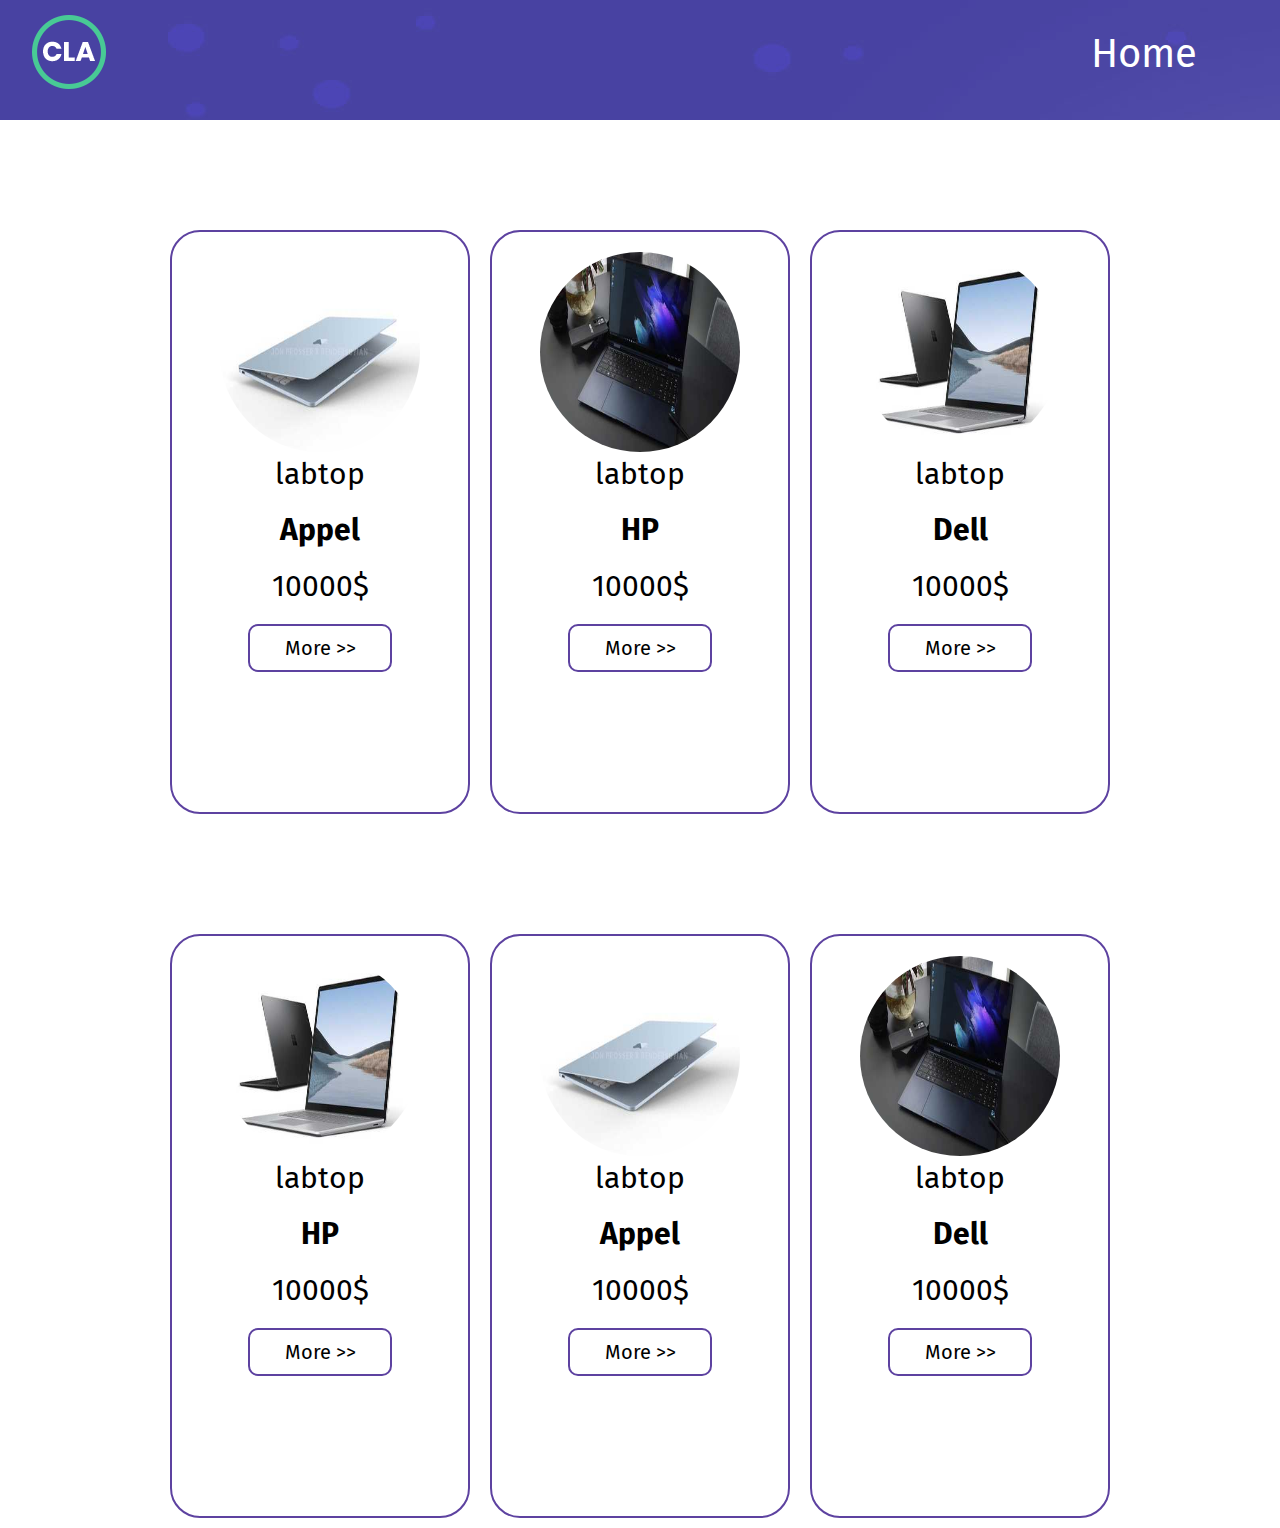
<file: index.html>
<!DOCTYPE html>
<html lang="en">
<head>
    <meta charset="UTF-8">
    <meta http-equiv="X-UA-Compatible" content="IE=edge">
    <meta name="viewport" content="width=device-width, initial-scale=1.0">
   <link rel="stylesheet" href="style.css">
   <link rel="stylesheet" href="https://cdnjs.cloudflare.com/ajax/libs/font-awesome/6.1.2/css/all.min.css" integrity="sha512-1sCRPdkRXhBV2PBLUdRb4tMg1w2YPf37qatUFeS7zlBy7jJI8Lf4VHwWfZZfpXtYSLy85pkm9GaYVYMfw5BC1A==" crossorigin="anonymous" referrerpolicy="no-referrer">
   <link rel="preconnect" href="https://fonts.googleapis.com"><link rel="preconnect" href="https://fonts.gstatic.com" crossorigin><link href="https://fonts.googleapis.com/css2?family=Fira+Sans:wght@100;200&display=swap" rel="stylesheet">
    <title>Document</title>
</head>
<body>
    <nav>
        <div class="logo"><img src="images/logo.png"></div>
        <div class="list">
            <ul>
                <li><a href="#">Home</a></li>
            </ul>
        </div>
    </nav>
    <section class="top">
        <div class="div1">
            <img src="images/1.jpg">
            <p class="title">labtop</p>
            <p class="brand">Appel</p>
            <p class="price">10000$</p>
            <i class="fa-solid fa-star"></i>
            <i class="fa-solid fa-star"></i>
            <i class="fa-solid fa-star"></i>
            <i class="fa-solid fa-star"></i>
            <i class="fa-solid fa-star-half-stroke"></i>
            <div class="more">
             <a href="#">More >></a>
            </div>
        </div>
        <div class="div1">
            <img src="images/2.jpg">
            <p class="title">labtop</p>
            <p class="brand">HP</p>
            <p class="price">10000$</p>
            <i class="fa-solid fa-star"></i>
            <i class="fa-solid fa-star"></i>
            <i class="fa-solid fa-star"></i>
            <i class="fa-solid fa-star"></i>
            <i class="fa-solid fa-star-half-stroke"></i>
            <div class="more">
                <a href="#">More >></a>
               </div>
        </div>
        <div class="div1">
            <img src="images/3.jpg">
            <p class="title">labtop</p>
            <p class="brand">Dell</p>
            <p class="price">10000$</p>
            <i class="fa-solid fa-star"></i>
            <i class="fa-solid fa-star"></i>
            <i class="fa-solid fa-star"></i>
            <i class="fa-solid fa-star"></i>
            <i class="fa-solid fa-star-half-stroke"></i>
            <div class="more">
                <a href="#">More >></a>
               </div>
        </div>
    </section>
        <section class="bottom">
        <div class="div2">
            <img src="images/3.jpg">
            <p class="title">labtop</p>
            <p class="brand">HP</p>
            <p class="price">10000$</p>
            <i class="fa-solid fa-star"></i>
            <i class="fa-solid fa-star"></i>
            <i class="fa-solid fa-star"></i>
            <i class="fa-solid fa-star"></i>
            <i class="fa-solid fa-star-half-stroke"></i>
            <div class="more">
                <a href="#">More >></a>
               </div>
        </div>
        <div class="div2">
            <img src="images/1.jpg">
            <p class="title">labtop</p>
            <p class="brand">Appel</p>
            <p class="price">10000$</p>
            <i class="fa-solid fa-star"></i>
            <i class="fa-solid fa-star"></i>
            <i class="fa-solid fa-star"></i>
            <i class="fa-solid fa-star"></i>
            <i class="fa-solid fa-star-half-stroke"></i>
            <div class="more">
                <a href="#">More >></a>
               </div>
        </div>
        <div class="div2">
            <img src="images/2.jpg">
            <p class="title">labtop</p>
            <p class="brand">Dell</p>
            <p class="price">10000$</p>
            <i class="fa-solid fa-star"></i>
            <i class="fa-solid fa-star"></i>
            <i class="fa-solid fa-star"></i>
            <i class="fa-solid fa-star"></i>
            <i class="fa-solid fa-star-half-stroke"></i>
            <div class="more">
                <a href="#">More >></a>
               </div>
        </div>
    </section>
</body>
</html>
</file>
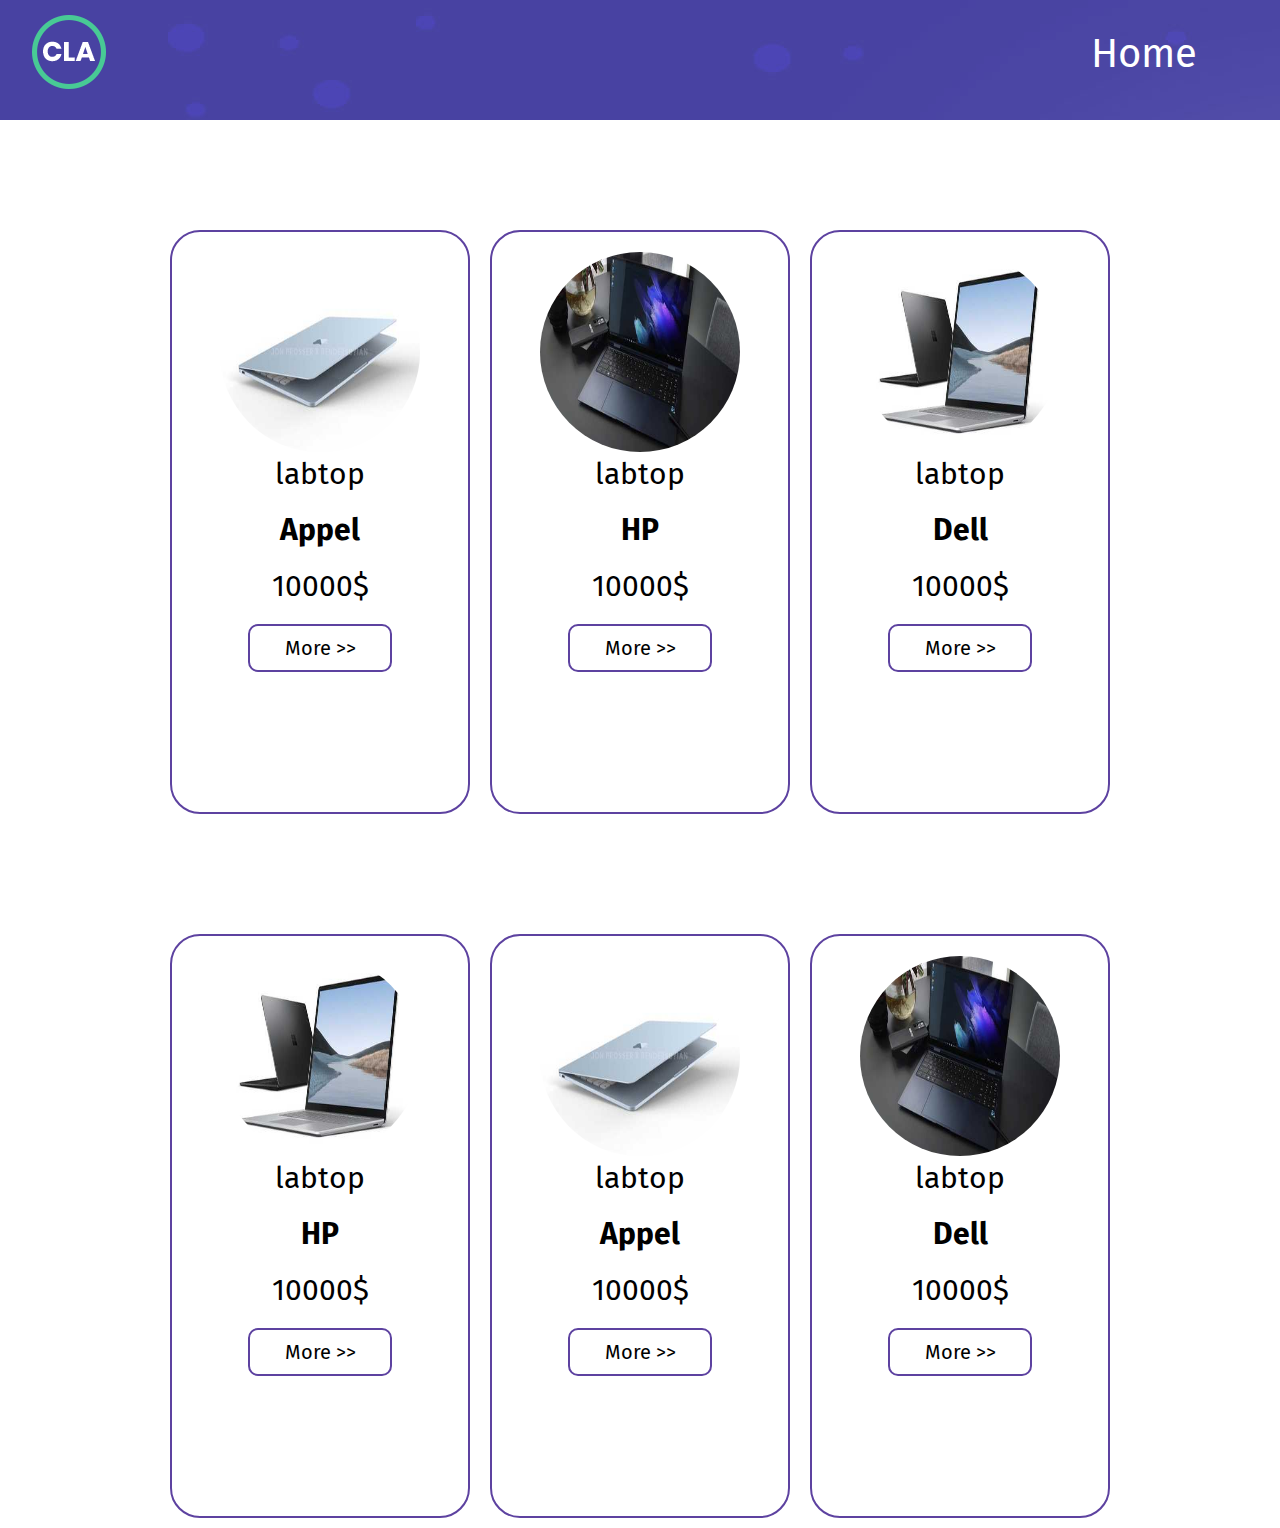
<file: labtops.html>
<!DOCTYPE html>
<html lang="en">
<head>
    <meta charset="UTF-8">
    <meta http-equiv="X-UA-Compatible" content="IE=edge">
    <meta name="viewport" content="width=device-width, initial-scale=1.0">
   <link rel="stylesheet" href="labtops.css">
   <link rel="stylesheet" href="https://cdnjs.cloudflare.com/ajax/libs/font-awesome/6.1.2/css/all.min.css" integrity="sha512-1sCRPdkRXhBV2PBLUdRb4tMg1w2YPf37qatUFeS7zlBy7jJI8Lf4VHwWfZZfpXtYSLy85pkm9GaYVYMfw5BC1A==" crossorigin="anonymous" referrerpolicy="no-referrer">
   <link rel="preconnect" href="https://fonts.googleapis.com"><link rel="preconnect" href="https://fonts.gstatic.com" crossorigin><link href="https://fonts.googleapis.com/css2?family=Fira+Sans:wght@100;200&display=swap" rel="stylesheet">
    <title>Document</title>
</head>
<body>
    <nav>
        <div class="logo"><img src="images/logo.png"></div>
        <div class="list">
            <ul>
                <li><a href="#">Home</a></li>
            </ul>
        </div>
    </nav>
    <section class="top">
        <div class="div1">
            <img src="images/1.jpg">
            <p class="title">labtop</p>
            <p class="brand">Appel</p>
            <p class="price">10000$</p>
            <i class="fa-solid fa-star"></i>
            <i class="fa-solid fa-star"></i>
            <i class="fa-solid fa-star"></i>
            <i class="fa-solid fa-star"></i>
            <i class="fa-solid fa-star-half-stroke"></i>
            <div class="more">
             <a href="#">More >></a>
            </div>
        </div>
        <div class="div1">
            <img src="images/2.jpg">
            <p class="title">labtop</p>
            <p class="brand">HP</p>
            <p class="price">10000$</p>
            <i class="fa-solid fa-star"></i>
            <i class="fa-solid fa-star"></i>
            <i class="fa-solid fa-star"></i>
            <i class="fa-solid fa-star"></i>
            <i class="fa-solid fa-star-half-stroke"></i>
            <div class="more">
                <a href="#">More >></a>
               </div>
        </div>
        <div class="div1">
            <img src="images/3.jpg">
            <p class="title">labtop</p>
            <p class="brand">Dell</p>
            <p class="price">10000$</p>
            <i class="fa-solid fa-star"></i>
            <i class="fa-solid fa-star"></i>
            <i class="fa-solid fa-star"></i>
            <i class="fa-solid fa-star"></i>
            <i class="fa-solid fa-star-half-stroke"></i>
            <div class="more">
                <a href="#">More >></a>
               </div>
        </div>
    </section>
        <section class="bottom">
        <div class="div2">
            <img src="images/3.jpg">
            <p class="title">labtop</p>
            <p class="brand">HP</p>
            <p class="price">10000$</p>
            <i class="fa-solid fa-star"></i>
            <i class="fa-solid fa-star"></i>
            <i class="fa-solid fa-star"></i>
            <i class="fa-solid fa-star"></i>
            <i class="fa-solid fa-star-half-stroke"></i>
            <div class="more">
                <a href="#">More >></a>
               </div>
        </div>
        <div class="div2">
            <img src="images/1.jpg">
            <p class="title">labtop</p>
            <p class="brand">Appel</p>
            <p class="price">10000$</p>
            <i class="fa-solid fa-star"></i>
            <i class="fa-solid fa-star"></i>
            <i class="fa-solid fa-star"></i>
            <i class="fa-solid fa-star"></i>
            <i class="fa-solid fa-star-half-stroke"></i>
            <div class="more">
                <a href="#">More >></a>
               </div>
        </div>
        <div class="div2">
            <img src="images/2.jpg">
            <p class="title">labtop</p>
            <p class="brand">Dell</p>
            <p class="price">10000$</p>
            <i class="fa-solid fa-star"></i>
            <i class="fa-solid fa-star"></i>
            <i class="fa-solid fa-star"></i>
            <i class="fa-solid fa-star"></i>
            <i class="fa-solid fa-star-half-stroke"></i>
            <div class="more">
                <a href="#">More >></a>
               </div>
        </div>
    </section>
</body>
</html>
</file>
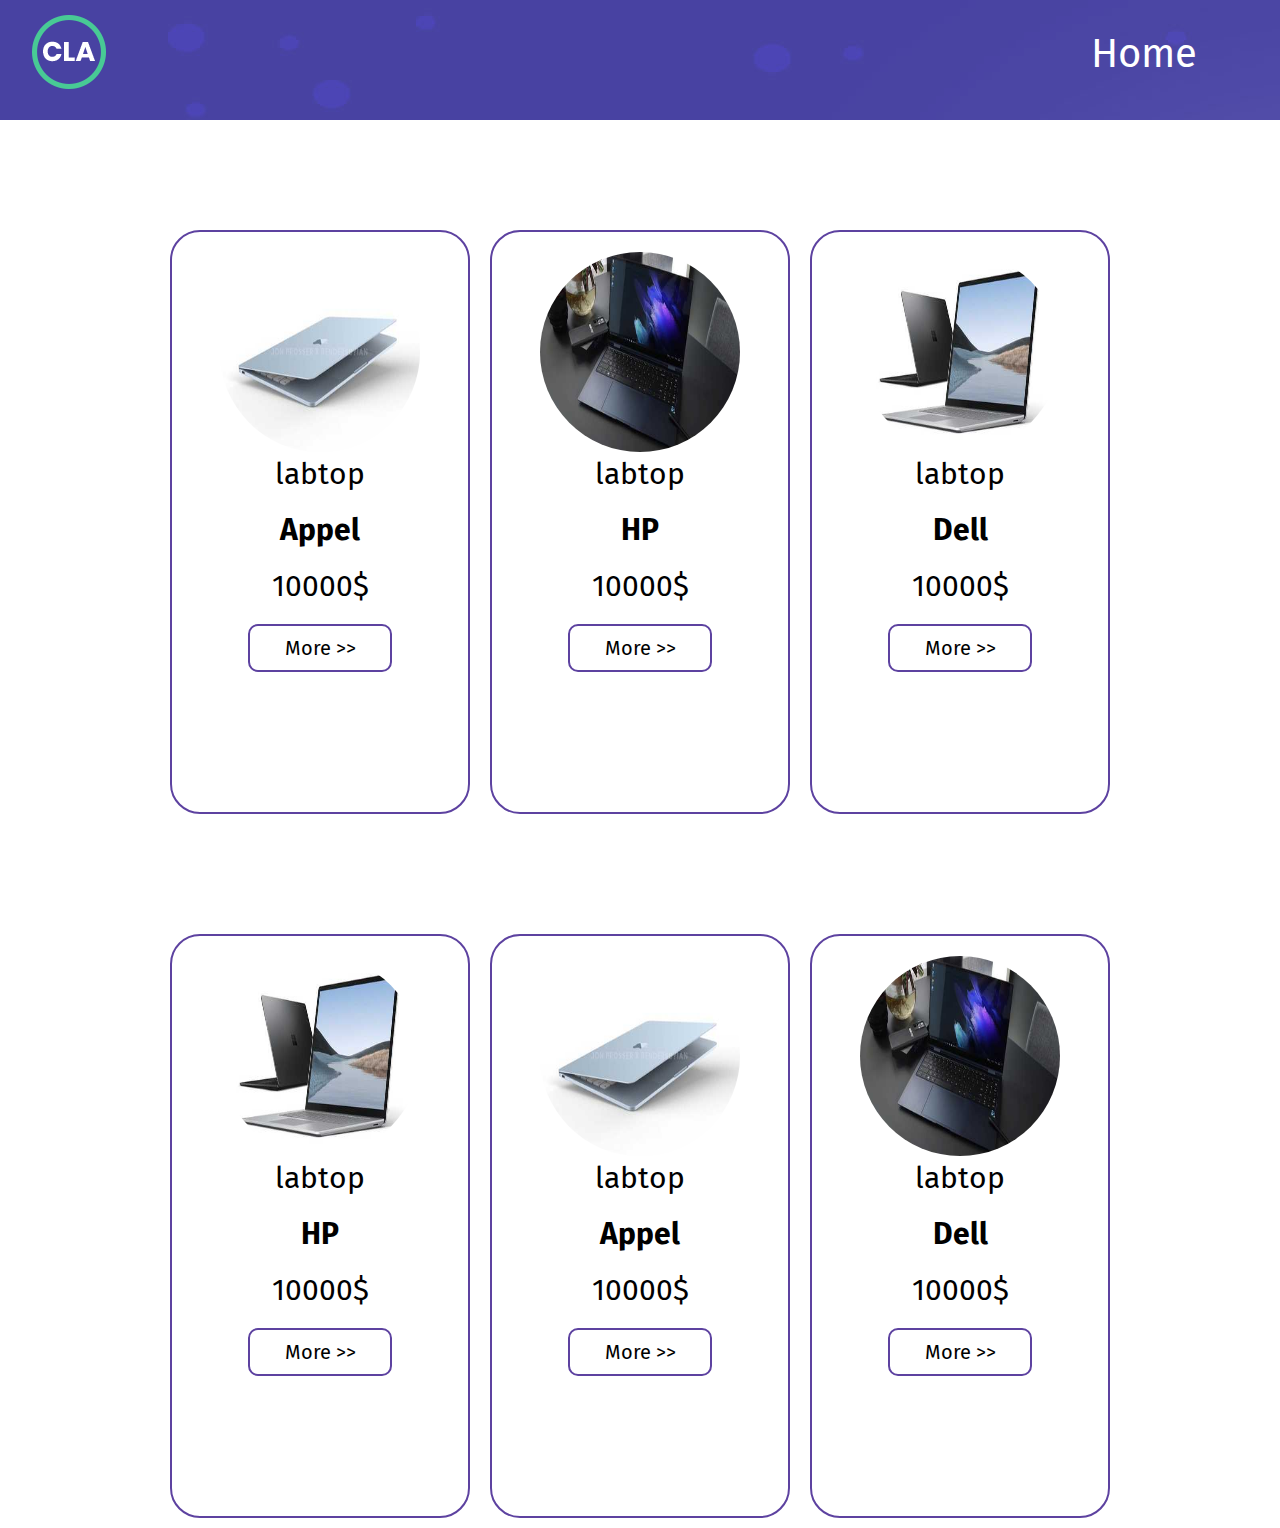
<file: main.html>
<!DOCTYPE html>
<html lang="en">
<head>
    <meta charset="UTF-8">
    <meta http-equiv="X-UA-Compatible" content="IE=edge">
    <meta name="viewport" content="width=device-width, initial-scale=1.0">
   <link rel="stylesheet" href="labtops.css">
   <link rel="stylesheet" href="https://cdnjs.cloudflare.com/ajax/libs/font-awesome/6.1.2/css/all.min.css" integrity="sha512-1sCRPdkRXhBV2PBLUdRb4tMg1w2YPf37qatUFeS7zlBy7jJI8Lf4VHwWfZZfpXtYSLy85pkm9GaYVYMfw5BC1A==" crossorigin="anonymous" referrerpolicy="no-referrer">
   <link rel="preconnect" href="https://fonts.googleapis.com"><link rel="preconnect" href="https://fonts.gstatic.com" crossorigin><link href="https://fonts.googleapis.com/css2?family=Fira+Sans:wght@100;200&display=swap" rel="stylesheet">
    <title>Document</title>
</head>
<body>
    <nav>
        <div class="logo"><img src="images/logo.png"></div>
        <div class="list">
            <ul>
                <li><a href="#">Home</a></li>
            </ul>
        </div>
    </nav>
    <section class="top">
        <div class="div1">
            <img src="images/1.jpg">
            <p class="title">labtop</p>
            <p class="brand">Appel</p>
            <p class="price">10000$</p>
            <i class="fa-solid fa-star"></i>
            <i class="fa-solid fa-star"></i>
            <i class="fa-solid fa-star"></i>
            <i class="fa-solid fa-star"></i>
            <i class="fa-solid fa-star-half-stroke"></i>
            <div class="more">
             <a href="#">More >></a>
            </div>
        </div>
        <div class="div1">
            <img src="images/2.jpg">
            <p class="title">labtop</p>
            <p class="brand">HP</p>
            <p class="price">10000$</p>
            <i class="fa-solid fa-star"></i>
            <i class="fa-solid fa-star"></i>
            <i class="fa-solid fa-star"></i>
            <i class="fa-solid fa-star"></i>
            <i class="fa-solid fa-star-half-stroke"></i>
            <div class="more">
                <a href="#">More >></a>
               </div>
        </div>
        <div class="div1">
            <img src="images/3.jpg">
            <p class="title">labtop</p>
            <p class="brand">Dell</p>
            <p class="price">10000$</p>
            <i class="fa-solid fa-star"></i>
            <i class="fa-solid fa-star"></i>
            <i class="fa-solid fa-star"></i>
            <i class="fa-solid fa-star"></i>
            <i class="fa-solid fa-star-half-stroke"></i>
            <div class="more">
                <a href="#">More >></a>
               </div>
        </div>
    </section>
        <section class="bottom">
        <div class="div2">
            <img src="images/3.jpg">
            <p class="title">labtop</p>
            <p class="brand">HP</p>
            <p class="price">10000$</p>
            <i class="fa-solid fa-star"></i>
            <i class="fa-solid fa-star"></i>
            <i class="fa-solid fa-star"></i>
            <i class="fa-solid fa-star"></i>
            <i class="fa-solid fa-star-half-stroke"></i>
            <div class="more">
                <a href="#">More >></a>
               </div>
        </div>
        <div class="div2">
            <img src="images/1.jpg">
            <p class="title">labtop</p>
            <p class="brand">Appel</p>
            <p class="price">10000$</p>
            <i class="fa-solid fa-star"></i>
            <i class="fa-solid fa-star"></i>
            <i class="fa-solid fa-star"></i>
            <i class="fa-solid fa-star"></i>
            <i class="fa-solid fa-star-half-stroke"></i>
            <div class="more">
                <a href="#">More >></a>
               </div>
        </div>
        <div class="div2">
            <img src="images/2.jpg">
            <p class="title">labtop</p>
            <p class="brand">Dell</p>
            <p class="price">10000$</p>
            <i class="fa-solid fa-star"></i>
            <i class="fa-solid fa-star"></i>
            <i class="fa-solid fa-star"></i>
            <i class="fa-solid fa-star"></i>
            <i class="fa-solid fa-star-half-stroke"></i>
            <div class="more">
                <a href="#">More >></a>
               </div>
        </div>
    </section>
</body>
</html>
</file>
<file: style.css>
*{
    margin: 0px;
    padding: 0px;
    font-family: 'Fira Sans', sans-serif;
}
nav{
   height: 100px; 
   background-image: url("images/banner.jpg");
   color: white;
   padding: 10px;
   display: flex;
}
nav div{
    width: 50%;
}
.logo{
    margin-left: 20px;
}
nav .list{
    margin-left: 70%;
}
nav ul{
    list-style-type: none;
    padding-top: 20px;
}
nav ul li a{
    text-decoration: none;
    color: white;
    font-size: 40px;
}
.top{
    display: flex;
    margin-top: 100px;
    justify-content: space-evenly;
    justify-content: center;
    align-items: center;
    margin-bottom: 50px;
}
.top .div1{
    width: 20%;
    height: 60vh;
    padding: 20px;
    margin-bottom: 50px;
    text-align: center;
    margin: 10px;
    border: 2px solid rgb(93 66 160);
    border-radius: 30px;
}
.top .div1 img{
    width: 200px;
    height: 200px;
    margin: auto;
    border-radius: 50%;
}
.top .div1 p{
    margin-bottom: 20px;
    color: black;
    font-size: 30px;
}
.bottom{
    display: flex;
    margin-top: 100px;
    justify-content: space-evenly;
    justify-content: center;
    align-items: center;
    
}
.bottom .div2{
    width: 20%;
    height: 60vh;
    padding: 20px;
    margin-bottom: 50px;
    text-align: center;
    margin: 10px;
    border: 2px solid rgb(93 66 160);
    border-radius: 30px;
}
.bottom .div2 img{
    width: 200px;
    height: 200px;
    margin: auto;
    border-radius: 50%;
}
.bottom .div2 p{
    margin-bottom: 20px;
    color: black;
    font-size: 30px;
}
.brand{
    font-weight: bold;
}
i{
    color: gold;
    font-size:20px ;
}
.more{
    width: 100px;
    padding: 10px 20px;
    border: 2px solid rgb(93 66 160);
    border-radius: 10px;
    margin:  10px auto;
}
.more a{
    text-decoration: none;
    color: black;
    font-size: 20px;
}
@media screen and  (max-width:500px) {
    nav{
        width: 100%;
        height: 50px;
    }
    nav .logo img{
        width: 50px;
    }
    nav .list{
        margin-left: 50%;
    }
    nav .list ul li a{
        font-size:20px ;
    }
    .top{
        display:flex;
        flex-wrap: wrap;
        margin-top: 100px;
        justify-content: space-evenly;
        justify-content: center;
        align-items: center;
        margin-bottom: 50px;
    } 
    .top .div1{
        width: 50%;
        height: 70vh;
        padding: 20px;
        margin-bottom: 50px;
        text-align: center;
       
        border: 2px solid rgb(93 66 160);
        border-radius: 30px;
    }
    .top .div1 img{
        width: 200px;
        height: 200px;
        margin: auto;
        border-radius: 50%;
    }
    .top .div1 p{
        margin-bottom: 20px;
        color: black;
        font-size: 30px;
    }
    .bottom{
        display: flex;
        flex-wrap: wrap;
        margin-top: 100px;
        justify-content: space-evenly;
        justify-content: center;
        align-items: center;
        
    }
    .bottom .div2{
        width: 50%;
        height: 70vh;
        padding: 20px;
        margin-bottom: 50px;
        text-align: center;
        margin: 10px;
        border: 2px solid rgb(93 66 160);
        border-radius: 30px;
    }
    .bottom .div2 img{
        width: 200px;
        height: 200px;
        margin: auto;
        border-radius: 50%;
    }
    .bottom .div2 p{
        margin-bottom: 20px;
        color: black;
        font-size: 30px;
    }
}

@media screen and (min-width:800px) and (max-width:1200px){

    nav{
        width: 100%;
   height: 100px; 
   background-image: url("images/banner.jpg");
   color: white;
   padding: 10px;
   display: flex;
}
nav div{
    width: 40%;
}
.logo{
    margin-left: 20px;
}
nav .list{
    margin-left:50%;
}
nav ul{
    list-style-type: none;
    padding-top: 20px;
}
nav ul li a{
    text-decoration: none;
    color: white;
    font-size: 40px;
}
.top{
    display:flex;
    flex-wrap: wrap;
    margin-top: 100px;
    justify-content: space-evenly;
    justify-content: center;
    align-items: center;
    margin-bottom: 50px;
} 
.top .div1{
    width: 25%;
    height: 70vh;
    padding: 20px;
    margin-bottom: 50px;
    text-align: center;
    margin: 10px;
    border: 2px solid rgb(93 66 160);
    border-radius: 30px;
}
.top .div1 img{
    width: 200px;
    height: 200px;
    margin: auto;
    border-radius: 50%;
}
.top .div1 p{
    margin-bottom: 20px;
    color: black;
    font-size: 30px;
}
.bottom{
    display: flex;
    flex-wrap: wrap;
    margin-top: 100px;
    justify-content: space-evenly;
    justify-content: center;
    align-items: center;
    
}
.bottom .div2{
    width: 25%;
    height: 70vh;
    padding: 20px;
    margin-bottom: 50px;
    text-align: center;
    margin: 10px;
    border: 2px solid rgb(93 66 160);
    border-radius: 30px;
}
.bottom .div2 img{
    width: 200px;
    height: 200px;
    margin: auto;
    border-radius: 50%;
}
.bottom .div2 p{
    margin-bottom: 20px;
    color: black;
    font-size: 30px;
}
}

@media screen  and (min-width:501px) and (max-width:799px){
    nav{
   width: 100%;
   height: 100px; 
   background-image: url("images/banner.jpg");
   color: white;
   padding: 10px;
   display: flex;
}
nav div{
    width: 40%;
}
.logo{
    margin-left: 20px;
}
nav .list{
    margin-left:50%;
}
nav ul{
    list-style-type: none;
    padding-top: 20px;
}
nav ul li a{
    text-decoration: none;
    color: white;
    font-size: 40px;
}
.top{
    display:flex;
    flex-wrap: wrap;
    margin-top: 100px;
    justify-content: space-evenly;
    justify-content: center;
    align-items: center;
    margin-bottom: 50px;
} 
.top .div1{
    width: 40%;
    height: 70vh;
    padding: 20px;
    margin-bottom: 50px;
    text-align: center;
    margin: 10px;
    border: 2px solid rgb(93 66 160);
    border-radius: 30px;
}
.top .div1 img{
    width: 200px;
    height: 200px;
    margin: auto;
    border-radius: 50%;
}
.top .div1 p{
    margin-bottom: 20px;
    color: black;
    font-size: 30px;
}
.bottom{
    display: flex;
    flex-wrap: wrap;
    margin-top: 100px;
    justify-content: space-evenly;
    justify-content: center;
    align-items: center;
    
}
.bottom .div2{
    width: 40%;
    height: 70vh;
    padding: 20px;
    margin-bottom: 50px;
    text-align: center;
    margin: 10px;
    border: 2px solid rgb(93 66 160);
    border-radius: 30px;
}
.bottom .div2 img{
    width: 200px;
    height: 200px;
    margin: auto;
    border-radius: 50%;
}
.bottom .div2 p{
    margin-bottom: 20px;
    color: black;
    font-size: 30px;
}
}
</file>
<file: labtops.css>
*{
    margin: 0px;
    padding: 0px;
    font-family: 'Fira Sans', sans-serif;
}
nav{
   height: 100px; 
   background-image: url("images/banner.jpg");
   color: white;
   padding: 10px;
   display: flex;
}
nav div{
    width: 50%;
}
.logo{
    margin-left: 20px;
}
nav .list{
    margin-left: 70%;
}
nav ul{
    list-style-type: none;
    padding-top: 20px;
}
nav ul li a{
    text-decoration: none;
    color: white;
    font-size: 40px;
}
.top{
    display: flex;
    margin-top: 100px;
    justify-content: space-evenly;
    justify-content: center;
    align-items: center;
    margin-bottom: 50px;
}
.top .div1{
    width: 20%;
    height: 60vh;
    padding: 20px;
    margin-bottom: 50px;
    text-align: center;
    margin: 10px;
    border: 2px solid rgb(93 66 160);
    border-radius: 30px;
}
.top .div1 img{
    width: 200px;
    height: 200px;
    margin: auto;
    border-radius: 50%;
}
.top .div1 p{
    margin-bottom: 20px;
    color: black;
    font-size: 30px;
}
.bottom{
    display: flex;
    margin-top: 100px;
    justify-content: space-evenly;
    justify-content: center;
    align-items: center;
    
}
.bottom .div2{
    width: 20%;
    height: 60vh;
    padding: 20px;
    margin-bottom: 50px;
    text-align: center;
    margin: 10px;
    border: 2px solid rgb(93 66 160);
    border-radius: 30px;
}
.bottom .div2 img{
    width: 200px;
    height: 200px;
    margin: auto;
    border-radius: 50%;
}
.bottom .div2 p{
    margin-bottom: 20px;
    color: black;
    font-size: 30px;
}
.brand{
    font-weight: bold;
}
i{
    color: gold;
    font-size:20px ;
}
.more{
    width: 100px;
    padding: 10px 20px;
    border: 2px solid rgb(93 66 160);
    border-radius: 10px;
    margin:  10px auto;
}
.more a{
    text-decoration: none;
    color: black;
    font-size: 20px;
}
@media screen and  (max-width:500px) {
    nav{
        width: 100%;
        height: 50px;
    }
    nav .logo img{
        width: 50px;
    }
    nav .list{
        margin-left: 50%;
    }
    nav .list ul li a{
        font-size:20px ;
    }
    .top{
        display:flex;
        flex-wrap: wrap;
        margin-top: 100px;
        justify-content: space-evenly;
        justify-content: center;
        align-items: center;
        margin-bottom: 50px;
    } 
    .top .div1{
        width: 50%;
        height: 70vh;
        padding: 20px;
        margin-bottom: 50px;
        text-align: center;
       
        border: 2px solid rgb(93 66 160);
        border-radius: 30px;
    }
    .top .div1 img{
        width: 200px;
        height: 200px;
        margin: auto;
        border-radius: 50%;
    }
    .top .div1 p{
        margin-bottom: 20px;
        color: black;
        font-size: 30px;
    }
    .bottom{
        display: flex;
        flex-wrap: wrap;
        margin-top: 100px;
        justify-content: space-evenly;
        justify-content: center;
        align-items: center;
        
    }
    .bottom .div2{
        width: 50%;
        height: 70vh;
        padding: 20px;
        margin-bottom: 50px;
        text-align: center;
        margin: 10px;
        border: 2px solid rgb(93 66 160);
        border-radius: 30px;
    }
    .bottom .div2 img{
        width: 200px;
        height: 200px;
        margin: auto;
        border-radius: 50%;
    }
    .bottom .div2 p{
        margin-bottom: 20px;
        color: black;
        font-size: 30px;
    }
}

@media screen and (min-width:800px) and (max-width:1200px){

    nav{
        width: 100%;
   height: 100px; 
   background-image: url("images/banner.jpg");
   color: white;
   padding: 10px;
   display: flex;
}
nav div{
    width: 40%;
}
.logo{
    margin-left: 20px;
}
nav .list{
    margin-left:50%;
}
nav ul{
    list-style-type: none;
    padding-top: 20px;
}
nav ul li a{
    text-decoration: none;
    color: white;
    font-size: 40px;
}
.top{
    display:flex;
    flex-wrap: wrap;
    margin-top: 100px;
    justify-content: space-evenly;
    justify-content: center;
    align-items: center;
    margin-bottom: 50px;
} 
.top .div1{
    width: 25%;
    height: 70vh;
    padding: 20px;
    margin-bottom: 50px;
    text-align: center;
    margin: 10px;
    border: 2px solid rgb(93 66 160);
    border-radius: 30px;
}
.top .div1 img{
    width: 200px;
    height: 200px;
    margin: auto;
    border-radius: 50%;
}
.top .div1 p{
    margin-bottom: 20px;
    color: black;
    font-size: 30px;
}
.bottom{
    display: flex;
    flex-wrap: wrap;
    margin-top: 100px;
    justify-content: space-evenly;
    justify-content: center;
    align-items: center;
    
}
.bottom .div2{
    width: 25%;
    height: 70vh;
    padding: 20px;
    margin-bottom: 50px;
    text-align: center;
    margin: 10px;
    border: 2px solid rgb(93 66 160);
    border-radius: 30px;
}
.bottom .div2 img{
    width: 200px;
    height: 200px;
    margin: auto;
    border-radius: 50%;
}
.bottom .div2 p{
    margin-bottom: 20px;
    color: black;
    font-size: 30px;
}
}

@media screen  and (min-width:501px) and (max-width:799px){
    nav{
   width: 100%;
   height: 100px; 
   background-image: url("images/banner.jpg");
   color: white;
   padding: 10px;
   display: flex;
}
nav div{
    width: 40%;
}
.logo{
    margin-left: 20px;
}
nav .list{
    margin-left:50%;
}
nav ul{
    list-style-type: none;
    padding-top: 20px;
}
nav ul li a{
    text-decoration: none;
    color: white;
    font-size: 40px;
}
.top{
    display:flex;
    flex-wrap: wrap;
    margin-top: 100px;
    justify-content: space-evenly;
    justify-content: center;
    align-items: center;
    margin-bottom: 50px;
} 
.top .div1{
    width: 40%;
    height: 70vh;
    padding: 20px;
    margin-bottom: 50px;
    text-align: center;
    margin: 10px;
    border: 2px solid rgb(93 66 160);
    border-radius: 30px;
}
.top .div1 img{
    width: 200px;
    height: 200px;
    margin: auto;
    border-radius: 50%;
}
.top .div1 p{
    margin-bottom: 20px;
    color: black;
    font-size: 30px;
}
.bottom{
    display: flex;
    flex-wrap: wrap;
    margin-top: 100px;
    justify-content: space-evenly;
    justify-content: center;
    align-items: center;
    
}
.bottom .div2{
    width: 40%;
    height: 70vh;
    padding: 20px;
    margin-bottom: 50px;
    text-align: center;
    margin: 10px;
    border: 2px solid rgb(93 66 160);
    border-radius: 30px;
}
.bottom .div2 img{
    width: 200px;
    height: 200px;
    margin: auto;
    border-radius: 50%;
}
.bottom .div2 p{
    margin-bottom: 20px;
    color: black;
    font-size: 30px;
}
}
</file>
